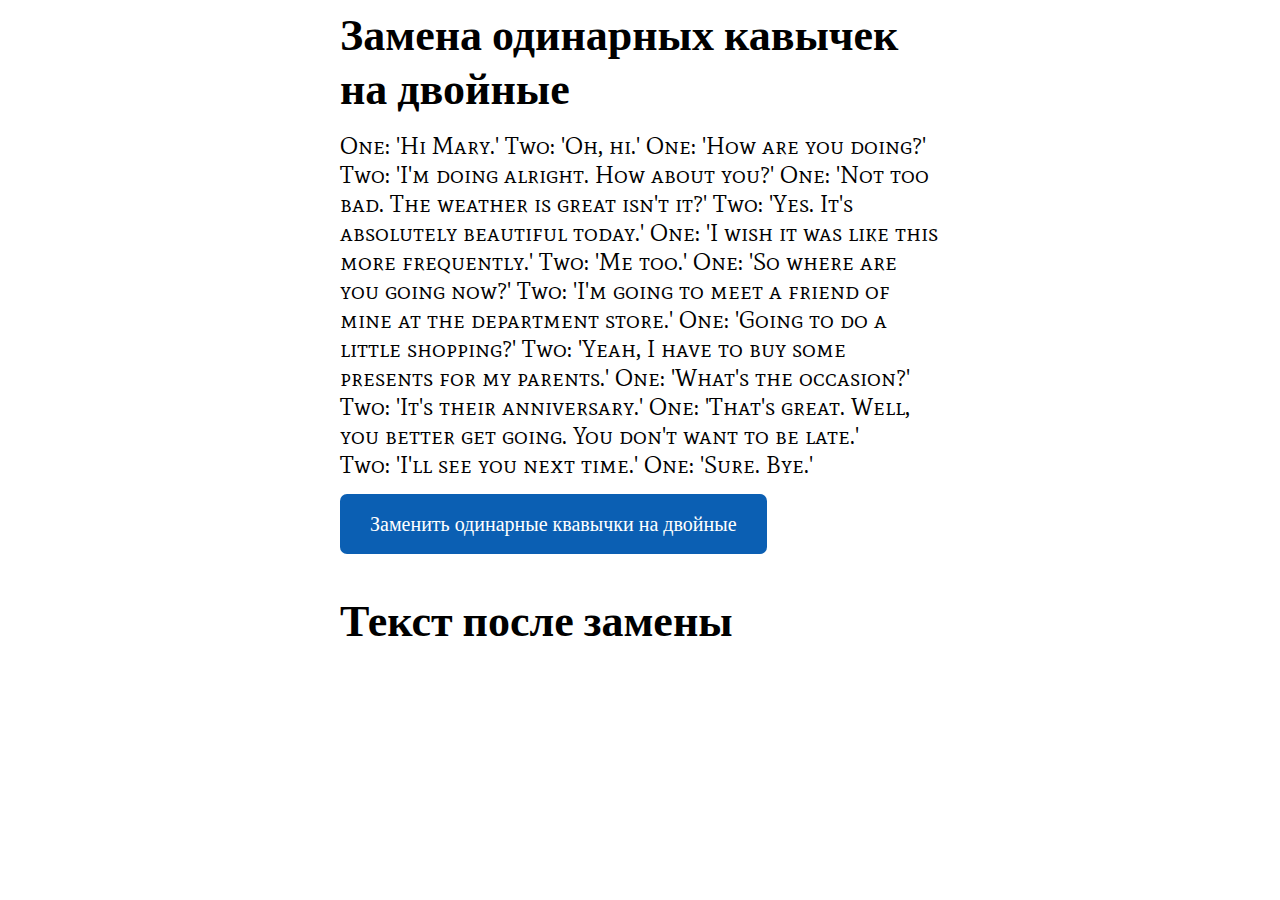
<file: index.html>
<!DOCTYPE html>
<html lang="en">
<head>
    <meta charset="UTF-8">
    <meta http-equiv="X-UA-Compatible" content="IE=edge">
    <meta name="viewport" content="width=device-width, initial-scale=1.0">
    <link rel="stylesheet" href="css/style.css">
    <title>Замена запятых в тексте</title>
</head>
<body>
    
    <div>
        <h2>Замена одинарных кавычек на двойные</h2>
        <p class="text">
            One: 'Hi Mary.' Two: 'Oh, hi.'
One: 'How are you doing?'
Two: 'I'm doing alright. How about you?'
    One: 'Not too bad. The weather is great isn't it?'
    Two: 'Yes. It's absolutely beautiful today.'
One: 'I wish it was like this more frequently.'
Two: 'Me too.'
One: 'So where are you going now?'
Two: 'I'm going to meet a friend of mine at the department store.'
One: 'Going to do a little shopping?'
Two: 'Yeah, I have to buy some presents for my parents.'
One: 'What's the occasion?'
    Two: 'It's their anniversary.'
One: 'That's great. Well, you better get going. You don't want to be late.'
Two: 'I'll see you next time.'
One: 'Sure. Bye.'
        </p>
        <button class="start-replace">Заменить одинарные квавычки на двойные</button>
    </div>

    <div>
        <h2>Текст после замены</h2>
        <p class="text-before"></p>
    </div>
    
    <script src="js/app.js"></script>
</body>
</html>
</file>
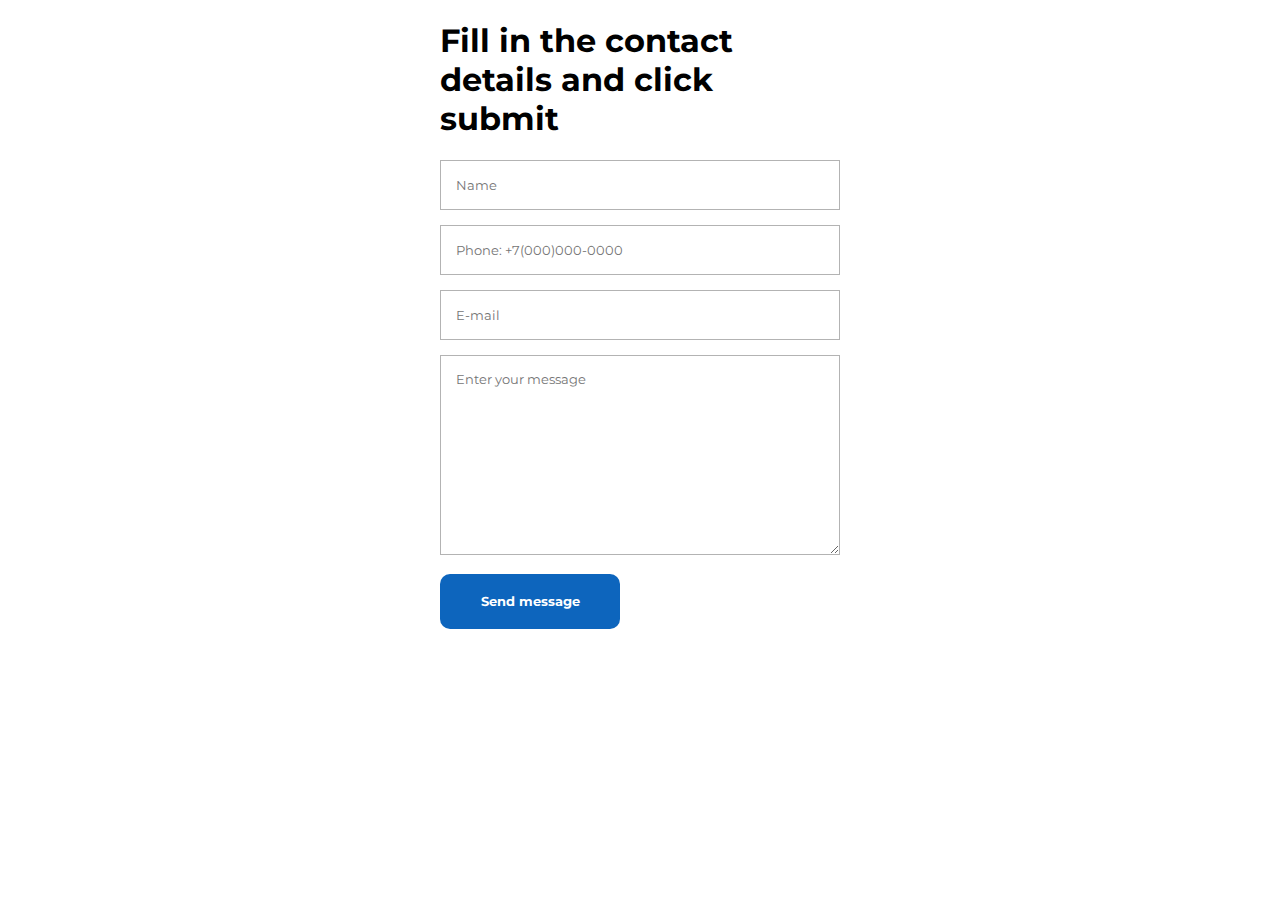
<file: form-validation/index.html>
<!DOCTYPE html>
<html lang="en">
<head>
    <meta charset="UTF-8">
    <meta http-equiv="X-UA-Compatible" content="IE=edge">
    <meta name="viewport" content="width=device-width, initial-scale=1.0">
    <link rel="stylesheet" href="css/style.css">
    <title>Валидация формы в стиле ООП</title>
</head>
<body>

    <div class="container">
        <h1>Fill in the contact details and click submit</h1>
        <form class="form">
            <div class="form__wrapper-field">
                <input type="text" name="name" class="form__field" placeholder="Name">
                <!-- <p class="form__message-error">Поле пустое Поле пустое Поле пустое Поле пустое Поле пустое</p> -->
            </div>
            <div class="form__wrapper-field">
                <input type="text" name="phone" class="form__field" placeholder="Phone: +7(000)000-0000">
            </div>
            <div class="form__wrapper-field">
                <input type="text" name="email" class="form__field" placeholder="E-mail">
            </div>
            <div class="form__wrapper-field">
                <textarea name="message" class="form__field form__field-textarea" placeholder="Enter your message"></textarea>
            </div>
            <button type="submit" class="form__send-button">Send message</button>
        </form>
    </div>
    <script src="js/ValidField.js"></script>
    <script src="js/Form.js"></script>
    <script src="js/app.js"></script>
</body>
</html>
</file>
<file: css/style.css>
@import url('https://fonts.googleapis.com/css2?family=Mate+SC&display=swap');

body {
    font-family: 'Mate SC', serif;
}

h2 {
    font-size: 44px;
    margin: 0 0 15px 0;
}

div {
    font-size: 1.5em;
    max-width: 600px;
    margin: 0 auto 40px;
}

p {
    margin: 0;
}

button {
    font-family: 'Mate SC', serif;
    font-size: 20px;
    background: #0b5fb3;
    height: 60px;
    border-radius: 7px;
    border: none;
    color: #fff;
    margin: 15px 0 0 0;
    padding: 0 30px;
    transition: .3s;
}

button:hover {
    background: #08529c;
    cursor: pointer;
}
</file>
<file: form-validation/css/style.css>
@import url('https://fonts.googleapis.com/css2?family=Mate+SC&family=Montserrat:wght@400;700;900&display=swap');

body {
    font-family: 'Mate SC', serif;
    font-family: 'Montserrat', sans-serif;
}

.container {
    max-width: 400px;
    margin: 0 auto;
}

.form__wrapper-field {
    position: relative;
    margin: 0 0 15px 0;
}

.form__field {
    font-family: 'Montserrat', sans-serif;
    width: 100%;
    height: 50px;
    box-sizing: border-box;
    padding: 0 15px; 
    border: 1px solid #b3b3b3;
}

.form__field--error {
    border-color: red;
}

.form__field-textarea {
    height: 200px;
    padding-top: 15px;
    padding-bottom: 15px;
}

.form__message-error {
    display: flex;
    align-items: center;
    font-size: 14px;
    color: #fff;
    position: absolute;
    max-width: 100%;
    width: 600px;
    height: 50px;
    top: 0;
    right: calc(-100% - 10px);
    background: #fb8f8f;
    margin: 0;
    padding: 0 20px;
    box-sizing: border-box;
    border-radius: 3px;
}

.form__send-button {
    font-family: 'Montserrat', sans-serif;
    font-weight: 700;
    width: 180px;
    height: 55px;
    background: #0d65bd;
    color: #fff;
    border-radius: 10px;
    border: none;
    transition: .3s;
}

.form__send-button:hover {
    cursor: pointer;
    background: #0b57a3;
}
</file>
